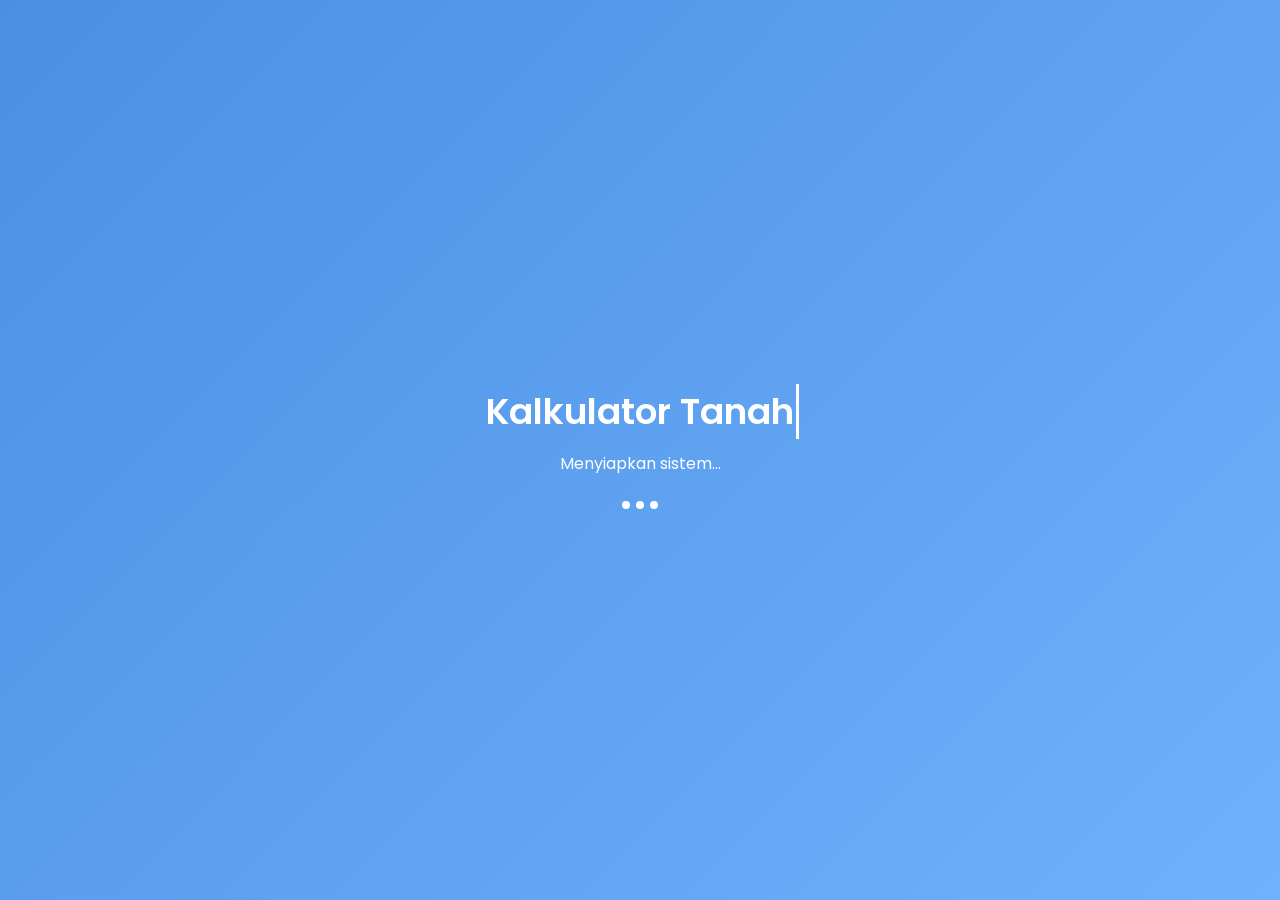
<file: index.html>
<!DOCTYPE html>
<html lang="en">
<head>
<meta charset="UTF-8">
<meta name="viewport" content="width=device-width, initial-scale=1.0">
<title>Kalkulator Tanah</title>
<link rel="icon" href="src/img/kalkulator.ico">
<link href="https://fonts.googleapis.com/css2?family=Poppins:wght@400;600&display=swap" rel="stylesheet">

<style>
body{
  margin:0;
  height:100vh;
  display:flex;
  justify-content:center;
  align-items:center;
  font-family:'Poppins',sans-serif;
  background:linear-gradient(135deg,#4a90e2,#6fb1fc);
  color:white;
  overflow:hidden;
}

/* WRAPPER */
.wrapper{
  text-align:center;
  padding:20px;
  max-width:90%;
  transition:0.5s;
}

/* TYPING */
.typing{
  font-size:36px;
  font-weight:600;
  border-right:3px solid white;
  white-space:nowrap;
  overflow:hidden;
  width:0;
  animation: typing 2.5s steps(30,end) forwards, blink .6s infinite;
}

/* SUBTEXT */
.sub{
  margin-top:12px;
  font-size:16px;
  opacity:0;
  animation:fadeIn 1s ease forwards;
  animation-delay:2.5s;
}

/* LOADER */
.loader{
  margin-top:15px;
}

.loader span{
  display:inline-block;
  width:8px;
  height:8px;
  background:white;
  border-radius:50%;
  margin:0 3px;
  animation:bounce .6s infinite alternate;
}

.loader span:nth-child(2){animation-delay:.2s;}
.loader span:nth-child(3){animation-delay:.4s;}

/* ANIMATION */
@keyframes typing{to{width:100%}}
@keyframes blink{50%{border-color:transparent}}
@keyframes fadeIn{to{opacity:1}}
@keyframes bounce{to{transform:translateY(-8px);opacity:.6}}

/* 📱 MOBILE */
@media (max-width: 768px){

  .typing{
    font-size:22px;
    letter-spacing:1px;
  }

  .sub{
    font-size:13px;
  }

  .loader span{
    width:6px;
    height:6px;
  }
}

/* 📱 EXTRA SMALL (HP kecil) */
@media (max-width: 400px){

  .typing{
    font-size:18px;
  }

  .sub{
    font-size:12px;
  }
}
</style>
</head>

<body>
<div class="wrapper" id="app">
  <div class="typing">Kalkulator Tanah</div>
  <div class="sub">Menyiapkan sistem...</div>
  <div class="loader"><span></span><span></span><span></span></div>
</div>

<script>
setTimeout(()=>{document.getElementById('app').style.opacity="0"},4500);
setTimeout(()=>{window.location.href="animasi2.html"},5500);
</script>
</body>
</html>
</file>
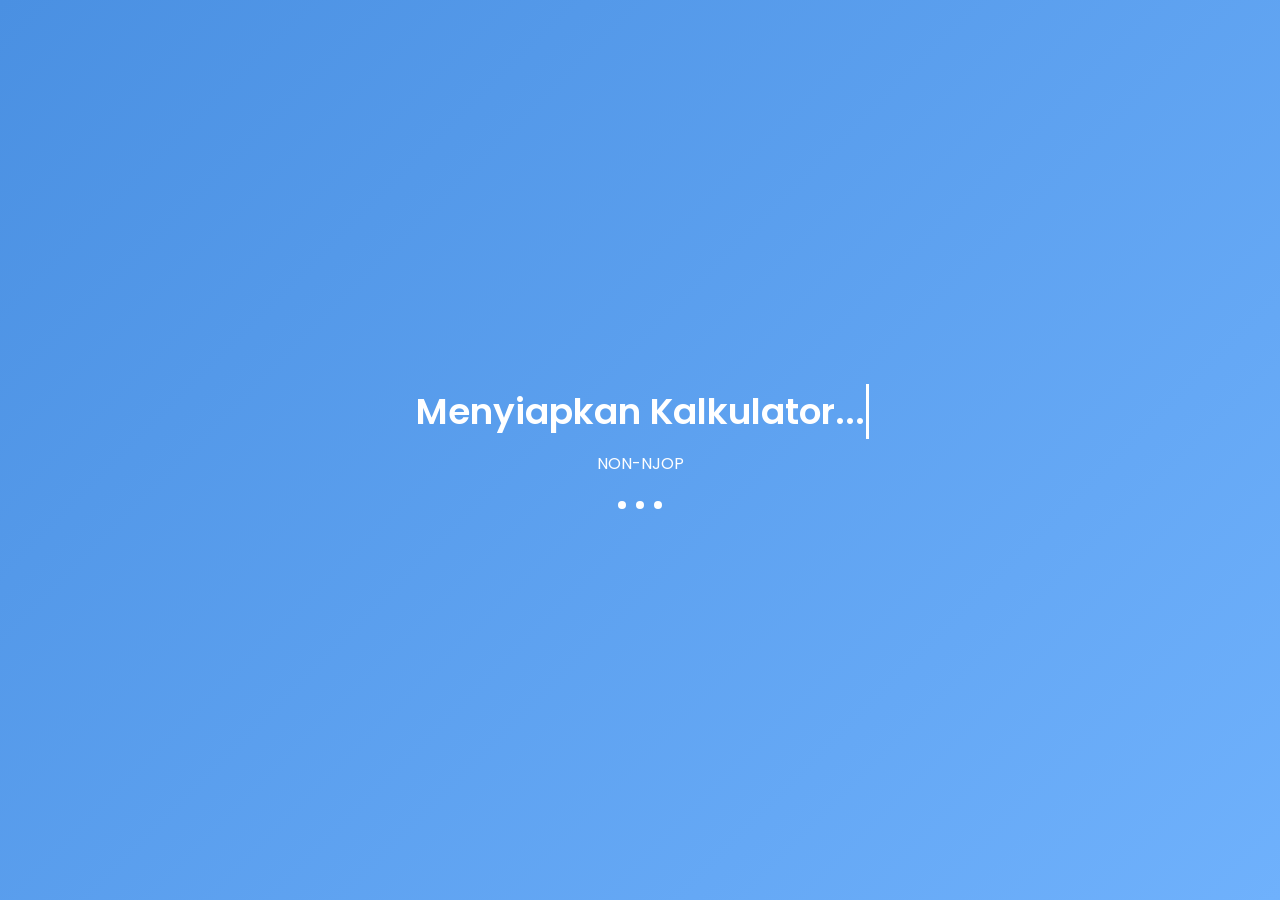
<file: animasi1.html>
<!DOCTYPE html>
<html lang="en">
<head>
<meta charset="UTF-8">
<meta name="viewport" content="width=device-width, initial-scale=1.0">
<title>Loading</title>

<link href="https://fonts.googleapis.com/css2?family=Poppins:wght@400;600&display=swap" rel="stylesheet">

<style>
body{
  margin:0;
  height:100vh;
  display:flex;
  justify-content:center;
  align-items:center;
  font-family:'Poppins',sans-serif;
  background:linear-gradient(135deg,#4a90e2,#6fb1fc);
  color:white;
  overflow:hidden;
}

/* WRAPPER */
.wrapper{
  text-align:center;
  padding:20px;
  max-width:90%;
  transition:0.5s;
}

/* TYPING */
.typing{
  font-size:36px;
  font-weight:600;
  border-right:3px solid white;
  white-space:nowrap;
  overflow:hidden;
  width:0;
  animation: typing 2.5s steps(30,end) forwards, blink .6s infinite;
}

/* SUBTEXT */
.sub{
  margin-top:12px;
  font-size:16px;
  opacity:0;
  animation:fadeIn 1s ease forwards;
  animation-delay:2.5s;
}

/* LOADER */
.loader{
  margin-top:15px;
}

.loader span{
  display:inline-block;
  width:8px;
  height:8px;
  background:white;
  border-radius:50%;
  margin:0 3px;
  animation:bounce .6s infinite alternate;
}

.loader span:nth-child(2){animation-delay:.2s;}
.loader span:nth-child(3){animation-delay:.4s;}

/* ANIMATION */
@keyframes typing{to{width:100%}}
@keyframes blink{50%{border-color:transparent}}
@keyframes fadeIn{to{opacity:1}}
@keyframes bounce{to{transform:translateY(-8px);opacity:.6}}

/* 📱 MOBILE */
@media (max-width: 768px){

  .typing{
    font-size:22px;
    letter-spacing:1px;
  }

  .sub{
    font-size:13px;
  }

  .loader span{
    width:6px;
    height:6px;
  }
}

/* 📱 EXTRA SMALL (HP kecil) */
@media (max-width: 400px){

  .typing{
    font-size:18px;
  }

  .sub{
    font-size:12px;
  }
}
</style>
</head>

<body>

<div class="wrapper" id="wrapper">

  <!-- GANTI TEXT SESUAI HALAMAN -->
  <div class="typing">Menyiapkan Kalkulator...</div>

  <div class="sub">NON-NJOP</div>

  <div class="loader">
    <span></span>
    <span></span>
    <span></span>
  </div>

</div>

<script>
// Fade out dulu
setTimeout(()=>{
  document.getElementById('wrapper').classList.add('fade-out');
}, 4500);

// Redirect
setTimeout(()=>{
  window.location.href = "nonnjop.html";
}, 5500);
</script>

</body>
</html>
</file>
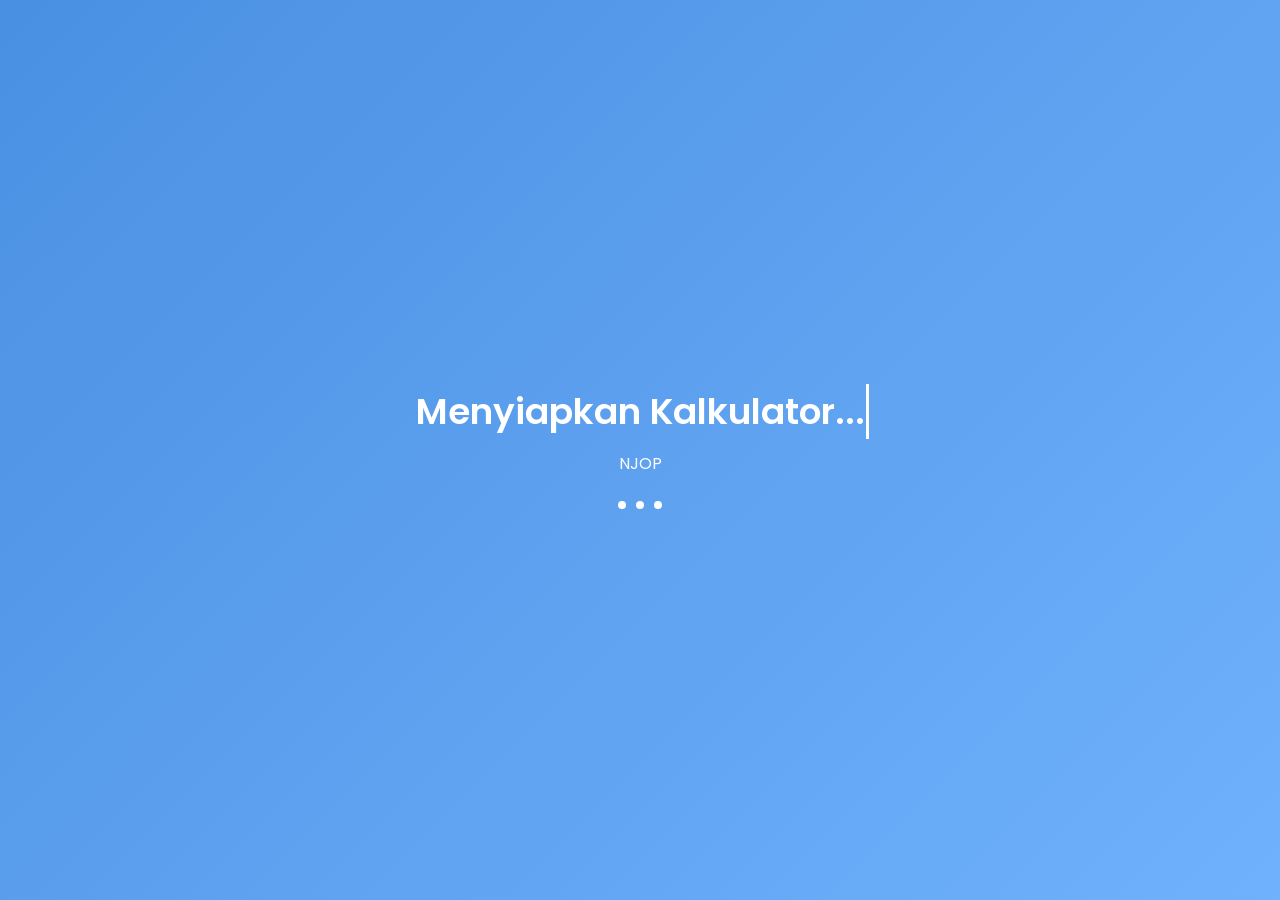
<file: animasi2.html>
<!DOCTYPE html>
<html lang="en">
<head>
<meta charset="UTF-8">
<meta name="viewport" content="width=device-width, initial-scale=1.0">
<title>Loading</title>

<link href="https://fonts.googleapis.com/css2?family=Poppins:wght@400;600&display=swap" rel="stylesheet">

<style>
body{
  margin:0;
  height:100vh;
  display:flex;
  justify-content:center;
  align-items:center;
  font-family:'Poppins',sans-serif;
  background:linear-gradient(135deg,#4a90e2,#6fb1fc);
  color:white;
  overflow:hidden;
}

/* WRAPPER */
.wrapper{
  text-align:center;
  padding:20px;
  max-width:90%;
  transition:0.5s;
}

/* TYPING */
.typing{
  font-size:36px;
  font-weight:600;
  border-right:3px solid white;
  white-space:nowrap;
  overflow:hidden;
  width:0;
  animation: typing 2.5s steps(30,end) forwards, blink .6s infinite;
}

/* SUBTEXT */
.sub{
  margin-top:12px;
  font-size:16px;
  opacity:0;
  animation:fadeIn 1s ease forwards;
  animation-delay:2.5s;
}

/* LOADER */
.loader{
  margin-top:15px;
}

.loader span{
  display:inline-block;
  width:8px;
  height:8px;
  background:white;
  border-radius:50%;
  margin:0 3px;
  animation:bounce .6s infinite alternate;
}

.loader span:nth-child(2){animation-delay:.2s;}
.loader span:nth-child(3){animation-delay:.4s;}

/* ANIMATION */
@keyframes typing{to{width:100%}}
@keyframes blink{50%{border-color:transparent}}
@keyframes fadeIn{to{opacity:1}}
@keyframes bounce{to{transform:translateY(-8px);opacity:.6}}

/* 📱 MOBILE */
@media (max-width: 768px){

  .typing{
    font-size:22px;
    letter-spacing:1px;
  }

  .sub{
    font-size:13px;
  }

  .loader span{
    width:6px;
    height:6px;
  }
}

/* 📱 EXTRA SMALL (HP kecil) */
@media (max-width: 400px){

  .typing{
    font-size:18px;
  }

  .sub{
    font-size:12px;
  }
}
</style>
</head>

<body>

<div class="wrapper" id="wrapper">

  <!-- GANTI TEXT SESUAI HALAMAN -->
  <div class="typing">Menyiapkan Kalkulator...</div>

  <div class="sub">NJOP</div>

  <div class="loader">
    <span></span>
    <span></span>
    <span></span>
  </div>

</div>

<script>
// Fade out dulu
setTimeout(()=>{
  document.getElementById('wrapper').classList.add('fade-out');
}, 4500);

// Redirect
setTimeout(()=>{
  window.location.href = "njop.html";
}, 5500);
</script>

</body>
</html>
</file>
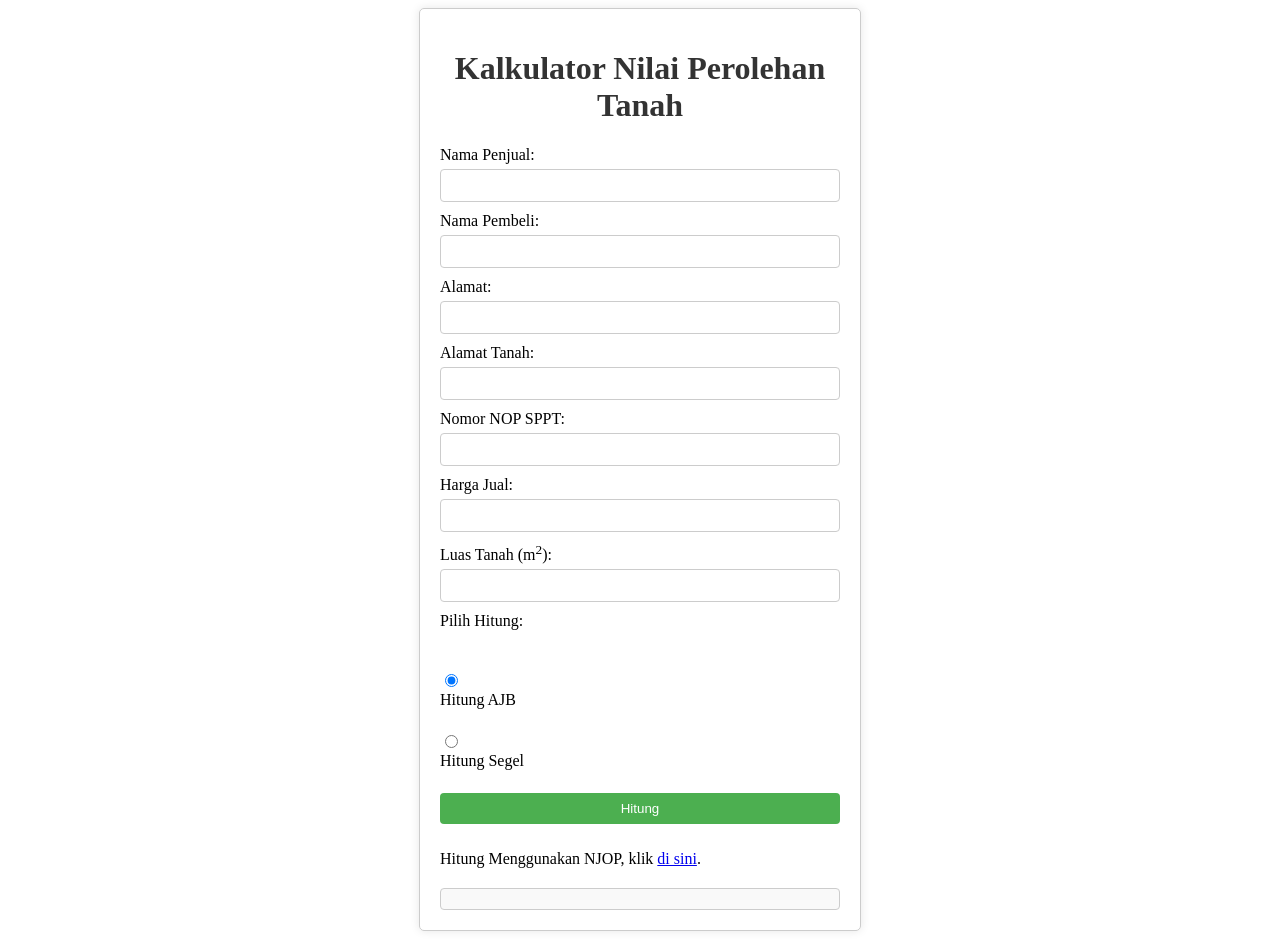
<file: hargajual.html>
<!DOCTYPE html>
<html lang="en">
<head>
    <meta charset="UTF-8">
    <meta name="viewport" content="width=device-width, initial-scale=1.0">
    <title>Kalkulator Nilai Perolehan Tanah</title>
    <link rel="stylesheet" href="src/style.css">
</head>
<body>
    <div class="container">
        <h1>Kalkulator Nilai Perolehan Tanah</h1>
        <form id="nilaiPerolehanTanahForm">
            <label for="namapenjual">Nama Penjual:</label>
            <input type="text" id="namapenjual" required>
            
            <label for="namapembeli">Nama Pembeli:</label>
            <input type="text" id="namapembeli" required>
            
            <label for="alamat">Alamat:</label>
            <input type="text" id="alamat" required>
            
            <label for="alamattanah">Alamat Tanah:</label>
            <input type="text" id="alamattanah" required>
            
            <label for="nonopsppt">Nomor NOP SPPT:</label>
            <input type="text" id="nonopsppt" required>

            <label for="hargaJual">Harga Jual:</label>
            <input type="number" id="hargaJual" required>
            
            <label for="luasTanah">Luas Tanah (m<sup>2</sup>):</label>
            <input type="number" id="luasTanah" required>            

            <label for="hitungType">Pilih Hitung:</label><br><br>
            <input type="radio" id="hitungAjb" name="hitungType" value="hitung-ajb" checked>
            <label for="hitungAjb">Hitung AJB</label><br>
            <input type="radio" id="hitungSegel" name="hitungType" value="hitung-segel">
            <label for="hitungSegel">Hitung Segel</label><br>
            
            <button type="submit">Hitung</button><br>
            <p>Hitung Menggunakan NJOP, klik <a href="index.html">di sini</a>.</p>
        </form>
        <div id="hasil"></div>
    </div>
    <script src="src/js/hargajual.js"></script>
</body>
</html>
</file>
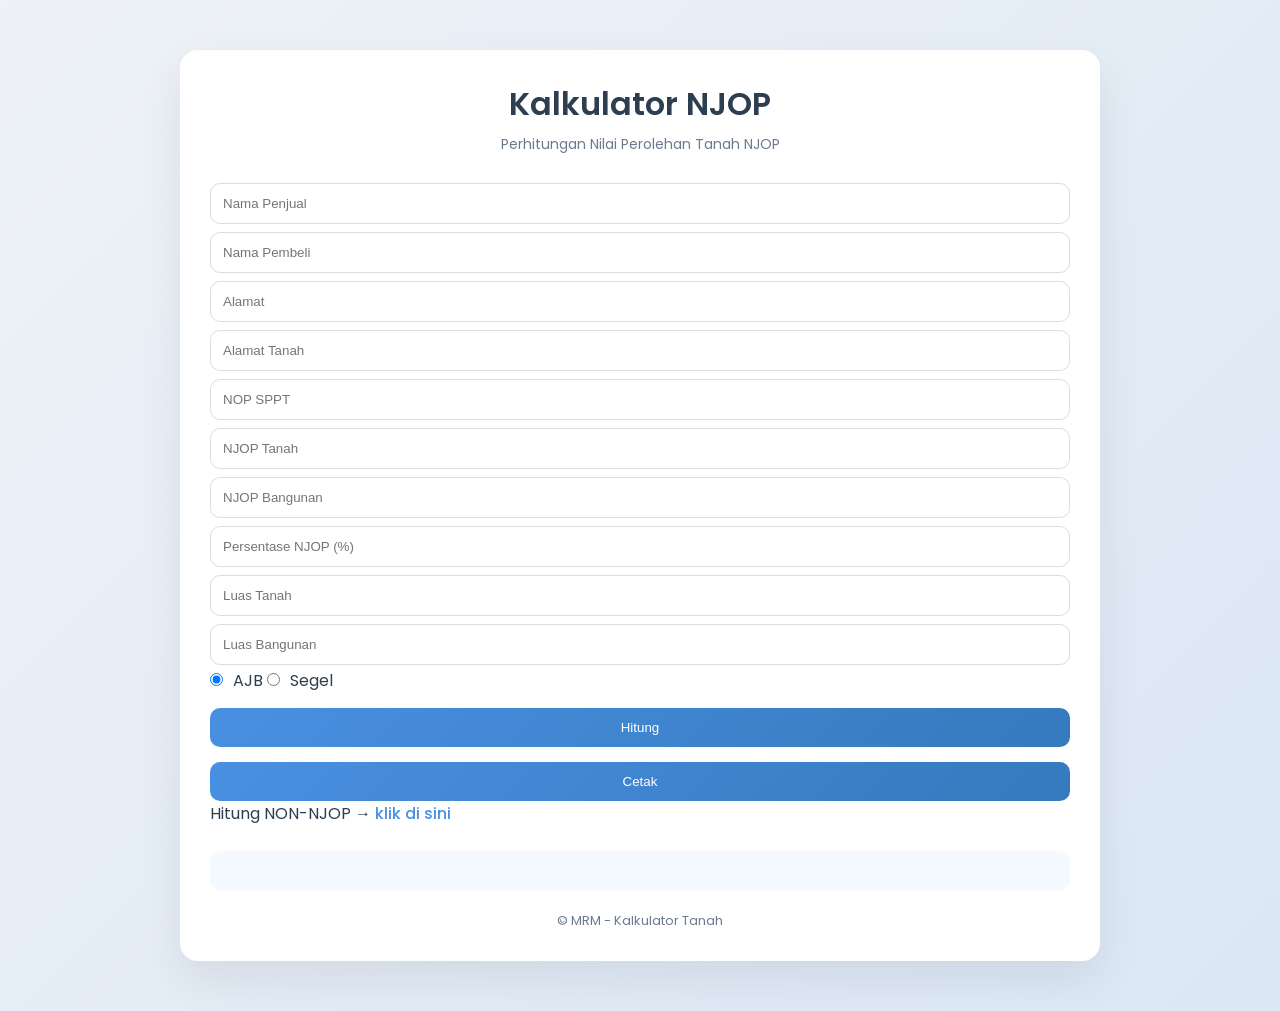
<file: njop.html>
<!DOCTYPE html>
<html lang="en">
<head>
    <meta charset="UTF-8">
    <meta name="viewport" content="width=device-width, initial-scale=1.0">
    <title>Kalkulator NJOP</title>

    <link rel="icon" href="src/img/kalkulator.ico">
    <link rel="stylesheet" href="src/css/style.css">
    <link href="https://fonts.googleapis.com/css2?family=Poppins:wght@400;600&display=swap" rel="stylesheet">
</head>

<body>

<div class="container">
    
    <div class="header">
        <h1>Kalkulator NJOP</h1>
        <p>Perhitungan Nilai Perolehan Tanah NJOP</p>
    </div>

    <form id="nilaiPerolehanTanahForm">

        <input type="text" id="namapenjual" placeholder="Nama Penjual" required>
        <input type="text" id="namapembeli" placeholder="Nama Pembeli" required>

        <input type="text" id="alamat" placeholder="Alamat" required>
        <input type="text" id="alamattanah" placeholder="Alamat Tanah" required>

        <input type="text" id="nonopsppt" placeholder="NOP SPPT" required>

        <input type="number" id="njop" placeholder="NJOP Tanah" required>
        <input type="number" id="njopBangunan" placeholder="NJOP Bangunan" required>

        <input type="number" step="0.01" id="persenNjop" placeholder="Persentase NJOP (%)" required>

        <input type="number" id="luasTanah" placeholder="Luas Tanah" required>
        <input type="number" id="luasBangunan" placeholder="Luas Bangunan" required>

        <br>

        <input type="radio" name="hitungType" value="hitung-ajb" checked> AJB
        <input type="radio" name="hitungType" value="hitung-segel"> Segel

        <button type="submit">Hitung</button>
        <button type="button" onclick="printResult()">Cetak</button>

        <p>Hitung NON-NJOP → <a href="animasi1.html">klik di sini</a></p>

    </form>

    <div id="hasil"></div>

    <div class="footer">© MRM - Kalkulator Tanah</div>

</div>

<script src="src/js/script.js"></script>

<script>
function printResult() {
    var namapenjual = document.getElementById("namapenjual").value;
    var namapembeli = document.getElementById("namapembeli").value;
    var jenisPerhitungan = document.querySelector('input[name="hitungType"]:checked').value;
    var hasilElem = document.getElementById("hasil").innerHTML;

    var popupWin = window.open('', '_blank', 'width=600,height=600');
    popupWin.document.open();
    popupWin.document.write('<html><head><title>Hasil NJOP ' + jenisPerhitungan + ' antara ' + namapenjual + ' dan ' + namapembeli + '</title><style>body { font-family: Arial, sans-serif; }</style></head><body onload="window.print()">' + hasilElem + '</body></html>');
    popupWin.document.close();
}
</script>

</body>
</html>
</file>
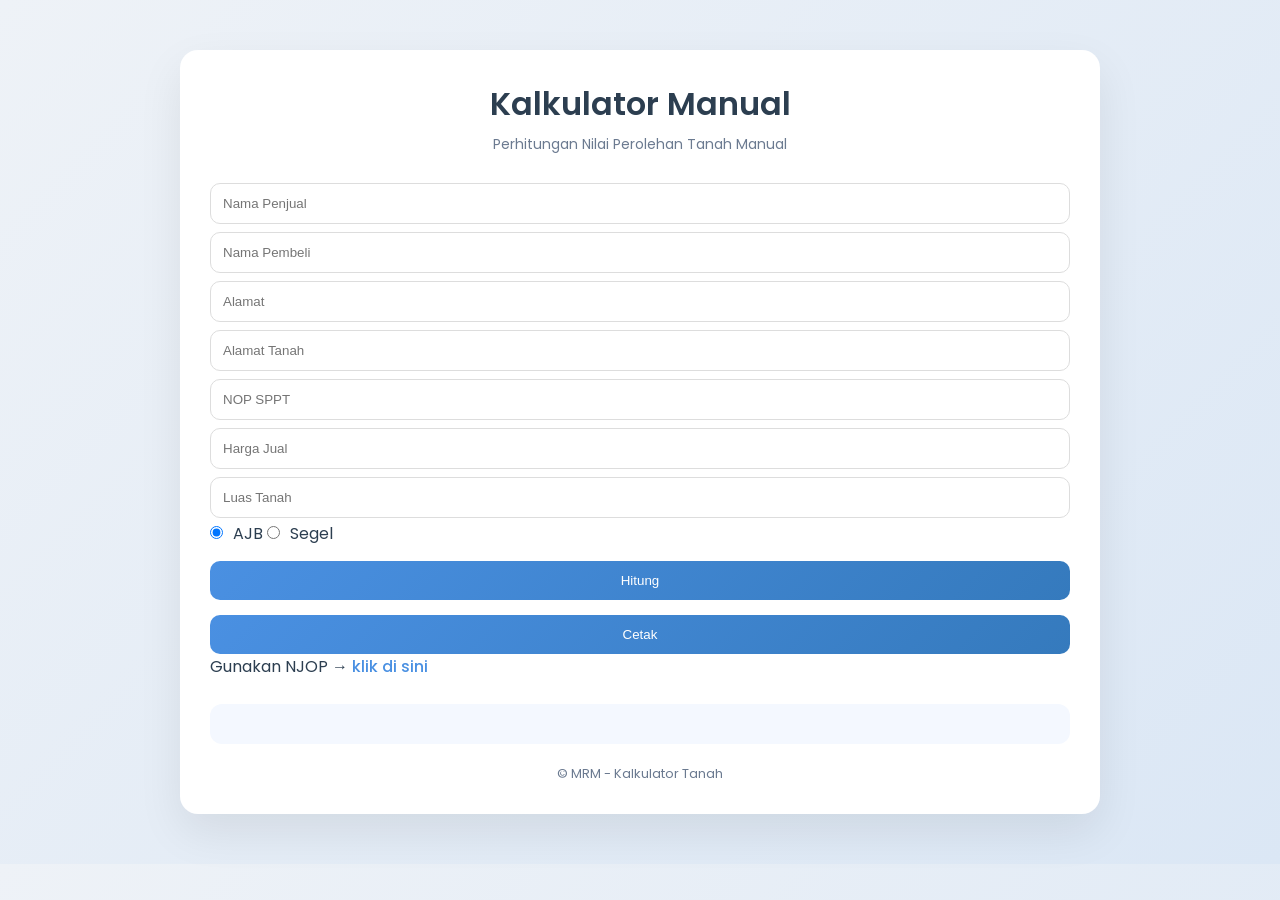
<file: nonnjop.html>
<!DOCTYPE html>
<html lang="en">
<head>
    <meta charset="UTF-8">
    <meta name="viewport" content="width=device-width, initial-scale=1.0">
    <title>Kalkulator NJOP</title>

    <link rel="icon" href="src/img/kalkulator.ico">
    <link rel="stylesheet" href="src/css/style.css">
    <link href="https://fonts.googleapis.com/css2?family=Poppins:wght@400;600&display=swap" rel="stylesheet">
</head>

<body>

<div class="container">

    <div class="header">
        <h1>Kalkulator Manual</h1>
        <p>Perhitungan Nilai Perolehan Tanah Manual</p>
    </div>

    <form id="nilaiPerolehanTanahForm">

        <input type="text" id="namapenjual" placeholder="Nama Penjual" required>
        <input type="text" id="namapembeli" placeholder="Nama Pembeli" required>

        <input type="text" id="alamat" placeholder="Alamat" required>
        <input type="text" id="alamattanah" placeholder="Alamat Tanah" required>

        <input type="text" id="nonopsppt" placeholder="NOP SPPT" required>

        <input type="number" id="hargaJual" placeholder="Harga Jual" required>

        <input type="number" id="luasTanah" placeholder="Luas Tanah" required>

        <br>

        <input type="radio" name="hitungType" value="hitung-ajb" checked> AJB
        <input type="radio" name="hitungType" value="hitung-segel"> Segel

        <button type="submit">Hitung</button>
        <button type="button" onclick="printResult()">Cetak</button>

        <p>Gunakan NJOP → <a href="animasi2.html">klik di sini</a></p>

    </form>

    <div id="hasil"></div>

    <div class="footer">© MRM - Kalkulator Tanah</div>

</div>

<script src="src/js/nonjop.js"></script>

<script>
function printResult() {
    var namapenjual = document.getElementById("namapenjual").value;
    var namapembeli = document.getElementById("namapembeli").value;
    var jenisPerhitungan = document.querySelector('input[name="hitungType"]:checked').value;
    var hasilElem = document.getElementById("hasil").innerHTML;

    var popupWin = window.open('', '_blank', 'width=600,height=600');
    popupWin.document.open();
    popupWin.document.write('<html><head><title>Hasil Non NJOP ' + jenisPerhitungan + ' antara ' + namapenjual + ' dan ' + namapembeli + '</title><style>body { font-family: Arial, sans-serif; }</style></head><body onload="window.print()">' + hasilElem + '</body></html>');
    popupWin.document.close();
}
</script>

</body>
</html>
</file>
<file: src/style.css>
.container {
    width: 400px;
    margin: 0 auto;
    padding: 20px;
    border: 1px solid #ccc;
    border-radius: 5px;
    box-shadow: 0 0 10px rgba(0, 0, 0, 0.1);
}

h1 {
    text-align: center;
    color: #333;
}

form {
    margin-bottom: 20px;
}

label {
    display: block;
    margin-bottom: 5px;
}

input[type="text"],
input[type="number"],
button {
    width: 100%;
    padding: 8px;
    margin-bottom: 10px;
    border: 1px solid #ccc;
    border-radius: 4px;
    box-sizing: border-box;
}

button {
    background-color: #4CAF50;
    color: white;
    border: none;
    cursor: pointer;
}

button:hover {
    background-color: #45a049;
}

#hasil {
    background-color: #f9f9f9;
    padding: 10px;
    border: 1px solid #ccc;
    border-radius: 4px;
    margin-top: 20px;
}

#hasil br {
    display: none;
}
</file>
<file: src/css/style.css>
/* ===== RESET ===== */
* { margin: 0; padding: 0; box-sizing: border-box; }

:root{
  --bg1:#eef2f7;
  --bg2:#dbe7f5;
  --card:#ffffff;
  --text:#2c3e50;
  --muted:#6b7a90;
  --primary:#4a90e2;
  --primary-2:#357ABD;
  --soft:#f4f8ff;
}

/* ===== BASE ===== */
body{
  font-family:'Poppins',sans-serif;
  background: linear-gradient(135deg,var(--bg1),var(--bg2));
  color:var(--text);
}

/* ===== CONTAINER ===== */
.container{
  max-width: 920px;
  margin: 50px auto;
  background: var(--card);
  padding: 30px;
  border-radius: 18px;
  box-shadow: 0 18px 45px rgba(0,0,0,0.08);
  animation: fadeIn .6s ease;
}

/* ===== HEADER ===== */
.header{
  text-align:center;
  margin-bottom: 20px;
}
.header h1{
  font-weight:600;
  margin-bottom:6px;
}
.header p{
  color:var(--muted);
  font-size:14px;
}

/* ===== FORM ===== */
label{
  display:block;
  margin-top:15px;
  font-weight:500;
}

input{
  width:100%;
  padding:12px;
  border-radius:10px;
  border:1px solid #ddd;
  margin-top:8px;
  transition:.2s;
}

input:focus{
  border-color:var(--primary);
  outline:none;
  box-shadow:0 0 0 3px rgba(74,144,226,.15);
}

input[type="radio"]{
  width:auto;
  margin-right:6px;
}

/* ===== BUTTON ===== */
button{
  width:100%;
  margin-top:15px;
  padding:12px;
  border:none;
  border-radius:10px;
  background: linear-gradient(135deg,var(--primary),var(--primary-2));
  color:white;
  font-weight:500;
  cursor:pointer;
  transition:.3s;
}

button:hover{
  transform: translateY(-2px);
  box-shadow:0 10px 25px rgba(0,0,0,0.15);
}

/* ===== LINK ===== */
a{
  color:var(--primary);
  text-decoration:none;
  font-weight:500;
}
a:hover{ text-decoration:underline; }

/* ===== RESULT ===== */
#hasil{
  margin-top:25px;
  padding:20px;
  border-radius:12px;
  background:var(--soft);
  animation: fadeIn .5s ease;
}

/* ===== FOOTER ===== */
.footer{
  margin-top:20px;
  text-align:center;
  font-size:13px;
  color:var(--muted);
}

/* ===== ANIMATION ===== */
@keyframes fadeIn{
  from{opacity:0; transform:translateY(10px);}
  to{opacity:1; transform:translateY(0);}
}
</file>
